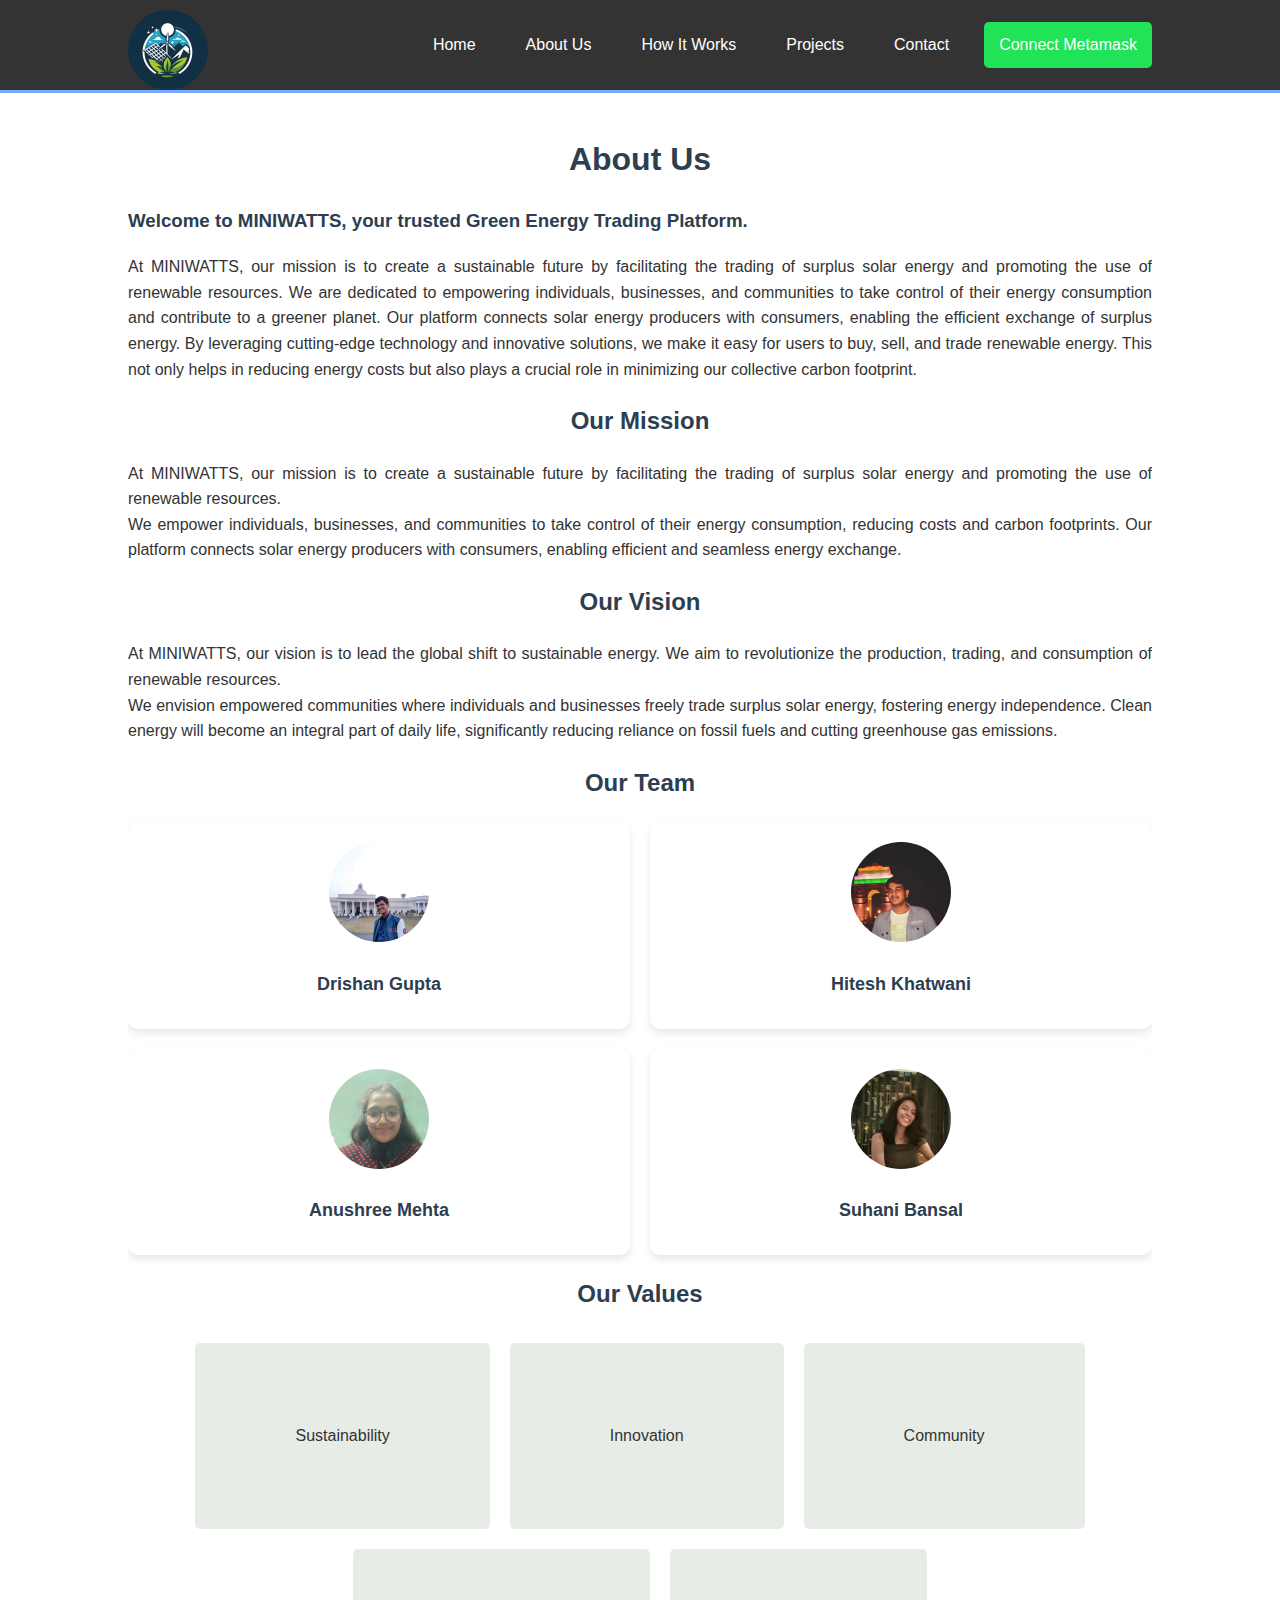
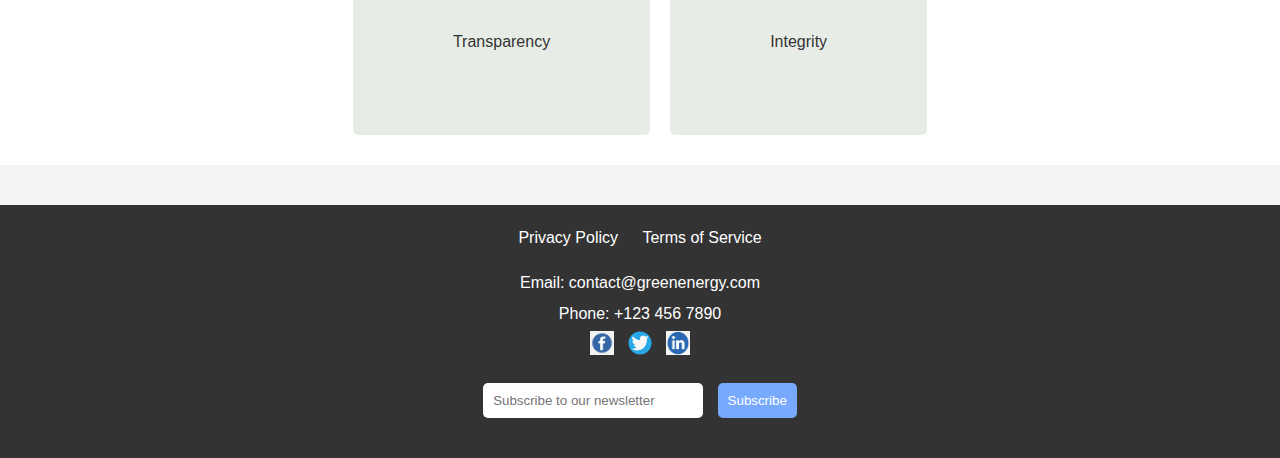
<file: about.html>
<!DOCTYPE html>
<html lang="en">
<head>
    <meta charset="UTF-8">
    <meta name="viewport" content="width=device-width, initial-scale=1.0">
    <title>About Us - Green Energy Trading Platform</title>
    <link rel="stylesheet" href="about-styles.css">
</head>
<body>
    <header>
        <div class="container">
            <img src="Resources/logo.jpg" alt="Company Logo" class="logo">
            <nav>
                <div class="menu-icon" id="menu-icon">
                    <div></div>
                    <div></div>
                    <div></div>
                </div>
                <ul id="nav-links">
                    <li><a href="index.html#home">Home</a></li>
                    <li><a href="about.html">About Us</a></li>
                    <li><a href="index.html#how-it-works">How It Works</a></li>
                    <li><a href="index.html#projects">Projects</a></li>
                    
                    <li><a href="index.html#contact">Contact</a></li>
                    <li><a href="index.html#login" class="login-button">Connect Metamask</a></li>
                </ul>
            </nav>
        </div>
    </header>
    <div class="gbfor-all">

    <section id="about-us">
        <div class="container">
            <h1>About Us</h1>
            <h3>Welcome to MINIWATTS, your trusted Green Energy Trading Platform.</h3>
            <p>At MINIWATTS, our mission is to create a sustainable future by facilitating the trading of surplus solar energy and promoting the use of renewable resources. We are dedicated to empowering individuals, businesses, and communities to take control of their energy consumption and contribute to a greener planet.

                Our platform connects solar energy producers with consumers, enabling the efficient exchange of surplus energy. By leveraging cutting-edge technology and innovative solutions, we make it easy for users to buy, sell, and trade renewable energy. This not only helps in reducing energy costs but also plays a crucial role in minimizing our collective carbon footprint.</p>

            <h2>Our Mission</h2>
            <p>At MINIWATTS, our mission is to create a sustainable future by facilitating the trading of surplus solar energy and promoting the use of renewable resources.
               <br>
                We empower individuals, businesses, and communities to take control of their energy consumption, reducing costs and carbon footprints. Our platform connects solar energy producers with consumers, enabling efficient and seamless energy exchange.</p>

            <h2>Our Vision</h2>
            <p>At MINIWATTS, our vision is to lead the global shift to sustainable energy. We aim to revolutionize the production, trading, and consumption of renewable resources.
                   <br>
                We envision empowered communities where individuals and businesses freely trade surplus solar energy, fostering energy independence. Clean energy will become an integral part of daily life, significantly reducing reliance on fossil fuels and cutting greenhouse gas emissions.</p>

            <h2>Our Team</h2>
            <div class="team">
                <div class="team-member">
                    <img src="Resources/drishan.jpeg" alt="Drishan Gupta">
                    <h3>Drishan Gupta</h3>
                    
                </div>
                <div class="team-member">
                    <img src="Resources/hitesh.jpeg" alt="Hitesh Khatwani">
                    <h3>Hitesh Khatwani</h3>
                   
                </div>
                <div class="team-member">
                    <img src="Resources/anushree.jpg" alt="Anushree Mehta">
                    <h3>Anushree Mehta</h3>
                     
                </div>
                <div class="team-member">
                    <img src="Resources/suhani.jpeg" alt="Suhani Bansal">
                    <h3>Suhani Bansal</h3>
                     
                </div>
            </div>

            <h2>Our Values</h2>
    <div class="values">
        <div class="value-box">Sustainability</div>
        <div class="value-box">Innovation</div>
        <div class="value-box">Community</div>
        <div class="value-box">Transparency</div>
        <div class="value-box">Integrity</div>
    </div>
    </section>
</div>

    <footer>
        <div class="container">
            <div class="footer-links">
                <a href="#privacy">Privacy Policy</a>
                <a href="#terms">Terms of Service</a>
            </div>
            <div class="contact-info">
                <p>Email: contact@greenenergy.com</p>
                <p>Phone: +123 456 7890</p>
                <div class="social-media">
                    <a href="#facebook"><img src="Resources/facebookicon.png" alt="Facebook"></a>
                    <a href="#twitter"><img src="Resources/twittericon.png" alt="Twitter"></a>
                    <a href="#linkedin"><img src="Resources/linkedin.png" alt="LinkedIn"></a>
                </div>
            </div>
            <div class="newsletter">
                <input type="email" placeholder="Subscribe to our newsletter">
                <button>Subscribe</button>
            </div>
        </div>
    </footer>

    <script src="scripts.js"></script>
</body>
</html>
</file>
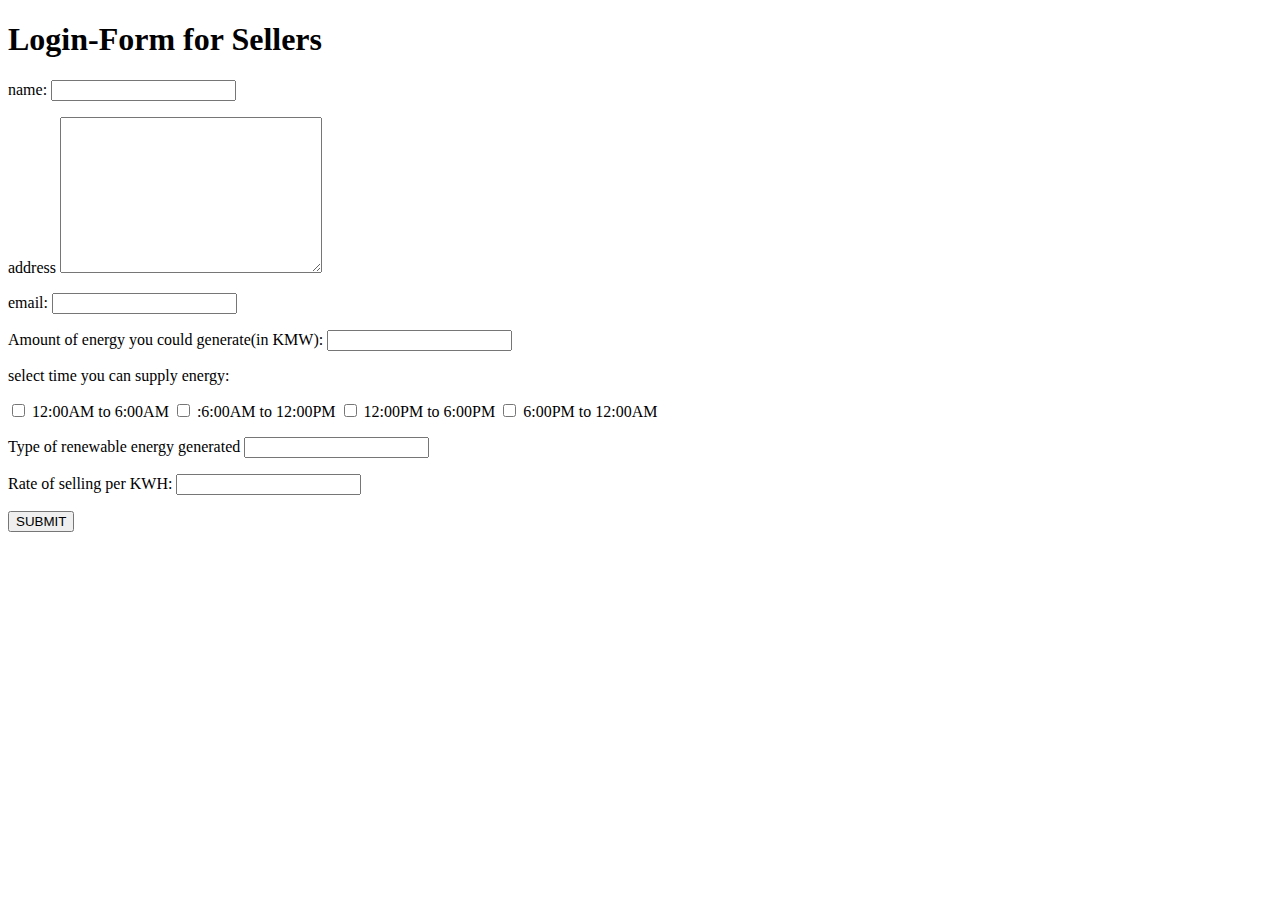
<file: login.html>
<!DOCTYPE html>
<html lang="en">
<head>
    <meta charset="UTF-8">
    <meta name="viewport" content="width=device-width, initial-scale=1.0">
    <title>Login-Form</title>
</head>
<body>
    
    <div class="container">
        <form action="">
        <h1>Login-Form for Sellers</h1>
          
         <p>name: <input type="text" name="name" required></p>
          
     
         <p> address <textarea name="address" id="address" cols="30" rows="10"></textarea> </p>
         <p> email: <input type="email" name="email" id="email"></p>
     
         
         <p>Amount of energy you could generate(in KMW): <input type="number" name="energy-generated" required></p>
         <p>select time you can supply energy: <br></p>
         <input type="checkbox" name="early-morning" id="early-morning">
         <label for="early-morning">12:00AM to 6:00AM</label>
         <input type="checkbox" name="morning" id="morning">
         <label for="early-morning">:6:00AM to 12:00PM</label>

         <input type="checkbox" name="evening" id="evening">
         <label for="early-morning">12:00PM to 6:00PM</label>

         <input type="checkbox" name="night" id="night">
         <label for="early-morning">6:00PM to 12:00AM</label>

         <p>Type of renewable energy generated <input type="text" name="RE-generated" id="RE-generated"></p>
         <p>Rate of selling per KWH: <input type="number" name="price" id="price"></p>

          
         



         <input type="submit" value="SUBMIT">
     
     
        </form>
       </div>
    
</body>
</html>
</file>
<file: about-styles.css>
/* General Styles */
body {
    font-family: Arial, sans-serif;
    line-height: 1.6;
    margin: 0;
    padding: 0;
    color: #333;
    background-color: #f4f4f4;
}

h1, h2, h3, h4 {
    color: #2c3e50;
}

.container {
    width: 80%;
    margin: auto;
    overflow: hidden;
}

/* Header Styles */
header {
    background: #333;
    color: #fff;
    padding-top: 10px;
    min-height: 70px;
    border-bottom: #77aaff 3px solid;
}

header .container {
    display: flex;
    align-items: center;
    justify-content: space-between;
}

.logo {
    height: 80px;
    width: 80px;
    border-radius: 50%;
}

nav {
    flex: 1;
}

#nav-links {
    list-style: none;
    padding: 0;
    margin: 0;
    display: flex;
    justify-content: flex-end;
}

#nav-links li {
    margin-left: 20px;
}

#nav-links a {
    color: #fff;
    text-decoration: none;
    font-size: 16px;
    padding: 10px 15px;
    display: block;
    transition: background 0.3s ease;
}

#nav-links a:hover {
    background: #575757;
    border-radius: 5px;
}

.login-button {
    background: #20e357;
    border-radius: 5px;
}

.menu-icon {
    display: none;
}

/* About Us Styles */
#about-us {
    padding: 20px 0;
    background: #fff;
}

#about-us h1, #about-us h2 {
    text-align: center;
    margin-bottom: 20px;
}

#about-us p {
    margin-bottom: 20px;
    text-align: justify;
}

.team {
    display: grid;
    grid-template-columns: repeat(2, 1fr);
    gap: 20px;
    margin: 20px 0;
}

.team-member {
    text-align: center;
    box-shadow: 0 4px 8px rgba(0, 0, 0, 0.1);
    padding: 20px;
    background: #fff;
    border-radius: 10px;
}

.team-member img {
    width: 100px;
    height: 100px;
    border-radius: 50%;
    margin-bottom: 10px;
}

.team-member h3 {
    margin: 10px 0;
    font-size: 18px;
}

ul {
    list-style: none;
    padding: 0;
    text-align: center;
}

ul li {
    margin-bottom: 10px;
}

/* Footer Styles */
footer {
    background: #333;
    color: #fff;
    padding: 20px 0;
    text-align: center;
    margin-top: 40px;
}

.footer-links, .contact-info, .newsletter {
    margin-bottom: 20px;
}

.footer-links a {
    color: #fff;
    text-decoration: none;
    margin: 0 10px;
}

.footer-links a:hover {
    text-decoration: underline;
}

.contact-info p {
    margin: 5px 0;
}

.social-media a img {
    width: 24px;
    height: 24px;
    margin: 0 5px;
}

.newsletter input[type="email"] {
    padding: 10px;
    border: none;
    border-radius: 5px;
    margin-right: 10px;
    width: 200px;
}

.newsletter button {
    padding: 10px;
    border: none;
    border-radius: 5px;
    background: #77aaff;
    color: #fff;
    cursor: pointer;
    transition: background 0.3s ease;
}

.newsletter button:hover {
    background: #575757;
}

/* Responsive Styles */
@media (max-width: 768px) {
    header .container {
        flex-direction: column;
        text-align: center;
    }

    #nav-links {
        flex-direction: column;
        display: none;
    }

    #nav-links li {
        margin: 10px 0;
    }

    .menu-icon {
        display: block;
        cursor: pointer;
    }

    .menu-icon div {
        width: 25px;
        height: 3px;
        background: #fff;
        margin: 5px 0;
    }

    .team {
        grid-template-columns: 1fr;
    }

    .team-member {
        flex: 1 0 80%;
    }
}
/* CSS for Values Section */
.values {
    display: flex;
    justify-content: center;
    align-items: center;
    flex-wrap: wrap;
}

.value-box {
    padding: 80px 100px;
    opacity: .4;
    background-color: #e8ece7;
    
    opacity: 1.0;
    border-radius: 5px;
    margin: 10px;
}
header {
    /* Keep existing styles */
    background: #333;
    color: #fff;
    padding-top: 10px;
    min-height: 70px;
    border-bottom: #77aaff 3px solid;
}

footer {
    /* Keep existing styles */
    background: #333;
    color: #fff;
    padding: 20px 0;
    text-align: center;
    margin-top: 40px;
}

.gbfor-all {
    /* Keep existing styles */
    background: rgb(57, 19, 19);
    z-index: 2; /* Lower z-index to ensure overlay appears behind header and footer */
}

.container {
    /* Keep existing styles */
    width: 80%;
    margin: auto;
    overflow: hidden;
}
</file>
